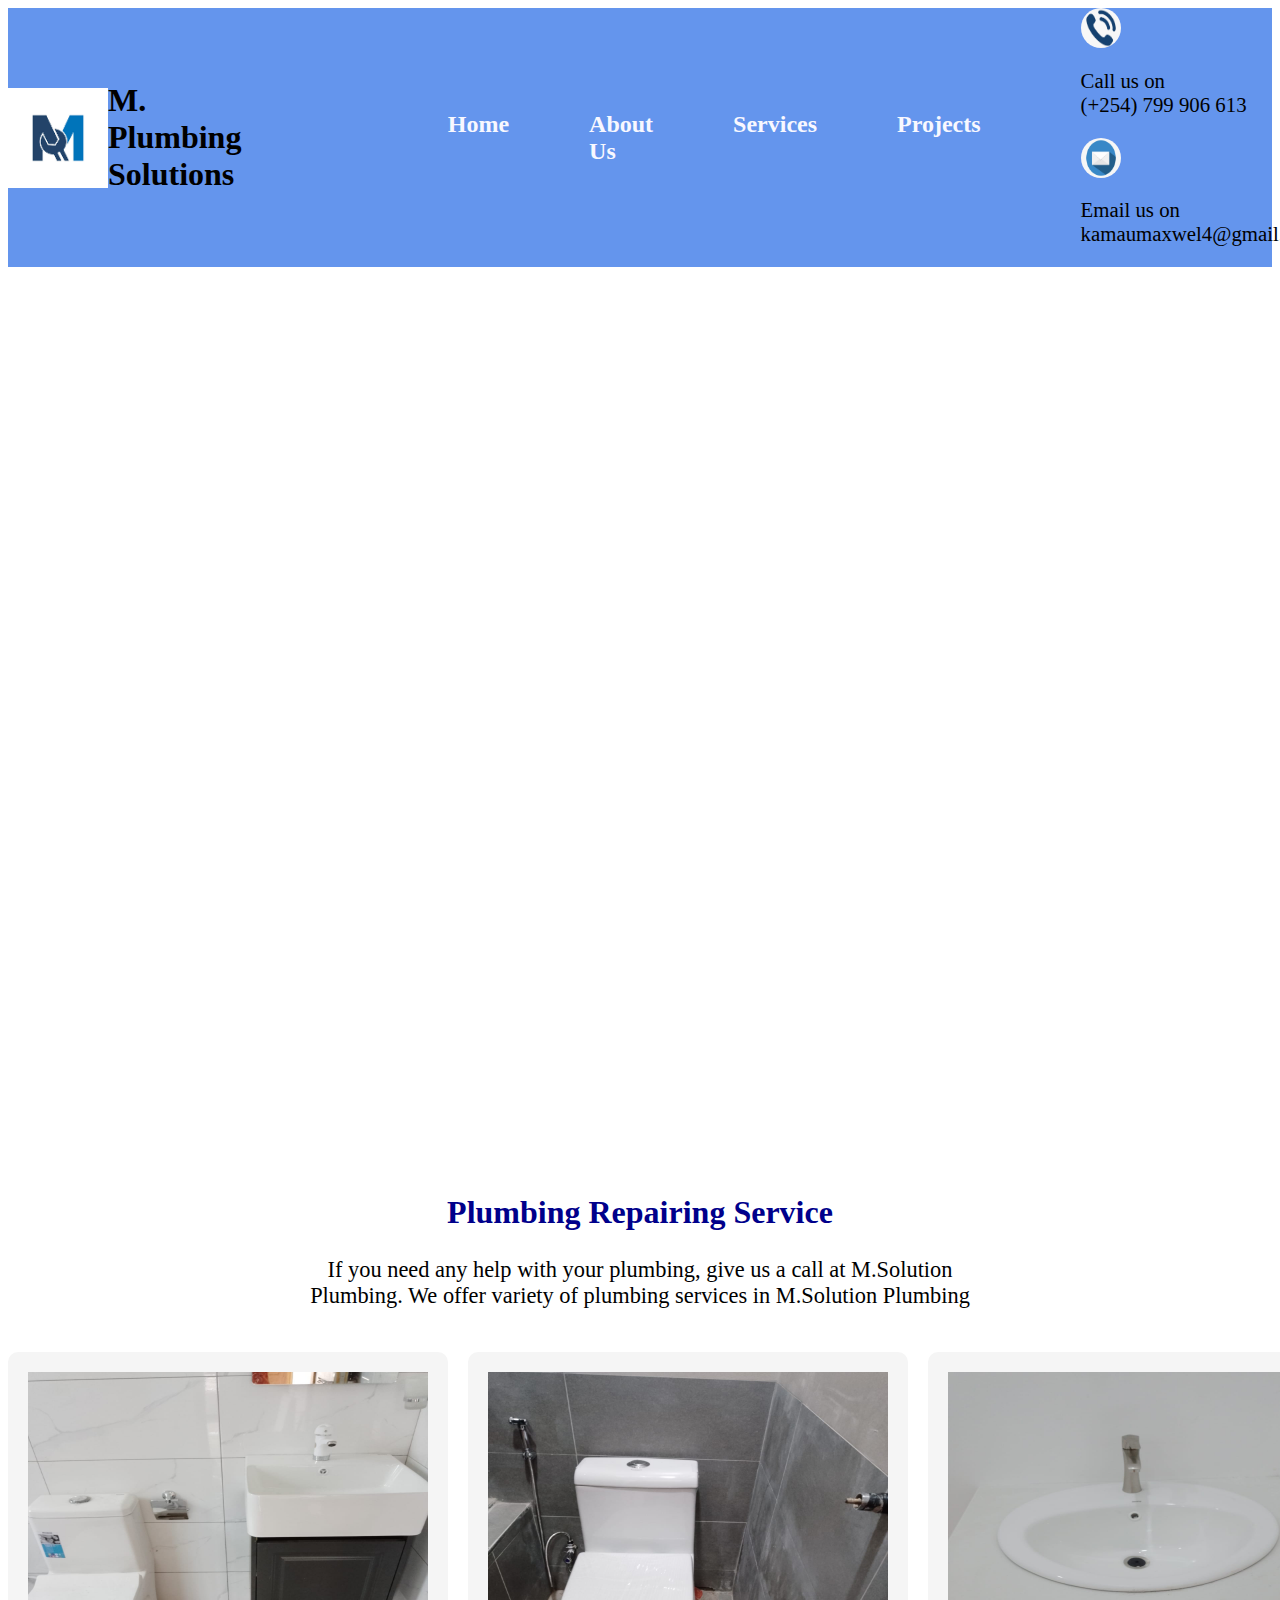
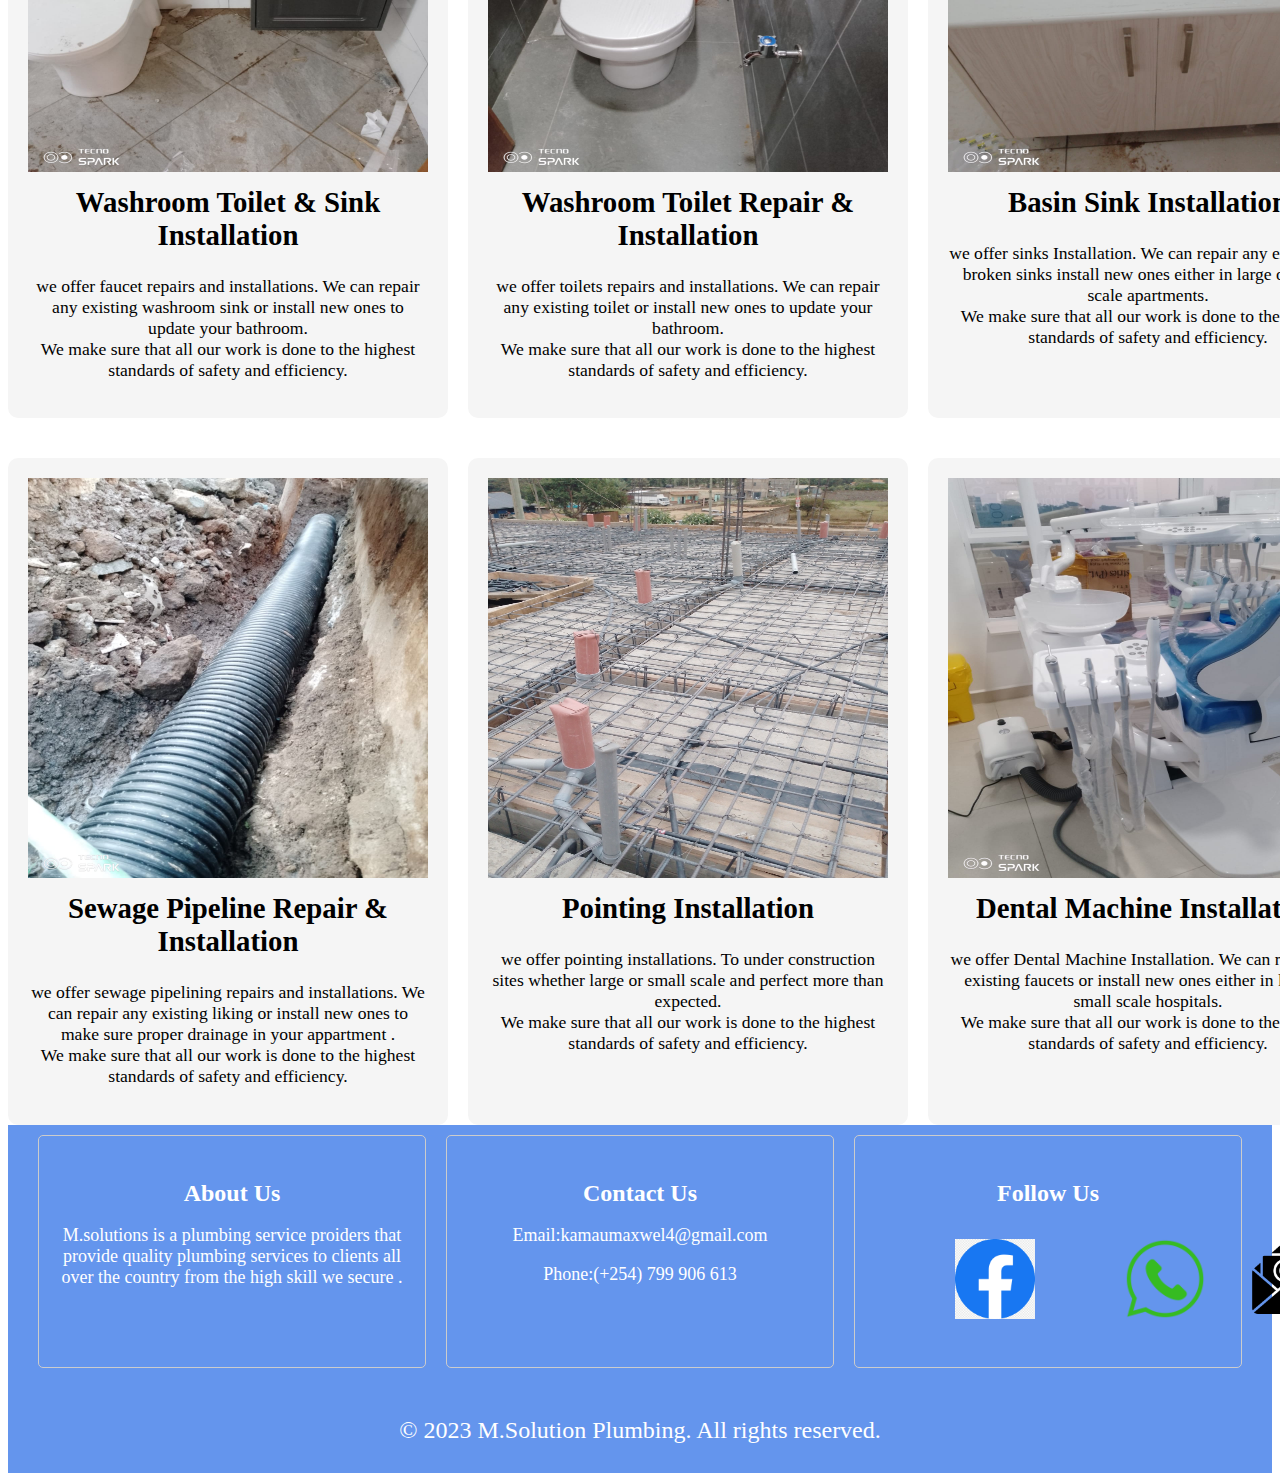
<file: index.html>
<!DOCTYPE html>
<html lang="en">
<head>
    <meta charset="UTF-8">
    <meta name="viewport" content="width=device-width, initial-scale=1.0">
    <title>plumbing website</title>
    <link rel="stylesheet" href="./style.css">
</head>
<body>
<header>
    <div class="heading">
        <img src="./images/m.solutions logo.png" width="100px" alt="logo">
       <h1>M. Plumbing Solutions </h1>
<ul>
    <li><a href="index.html">Home</a></li>
    <li><a href="about.html">About Us</a></li>
    <li><a href="services.html">Services</a></li>
    <li><a href="projects.html">Projects</a></li>
</ul>
      
<div id="cnt">
    <img src="./images/call.png" alt="call">
    <p>Call us on
    <br>(+254) 799 906 613</p>
    <img src="./images/email logo.png" alt="email">
    <p>Email us on
    <br>kamaumaxwel4@gmail.com</p>

</div>
    </div>
</header>


<div class="home">
    <div class="slide">
        <div class="content">
            <h1>M.SOLUTION PLUMBING</h1>
            <h3>Best Plumbing and maintenance service providers in Kenya</h3>
            <div class="buttons">
                <button id="bt1">Contact Us</button>
                <button id="bt2">Our Services</button>
            </div>
        </div>
        <img src="./images/plumb1.jpeg" alt="image">
    </div>
    <div class="slide">
        <div class="content">
            <h1>M.SOLUTION PLUMBING</h1>
            <h3>Best Plumbing and maintenance service providers in Kenya</h3>
            <div class="buttons">
                <button id="bt1">Contact Us</button>
                <button id="bt2">Our Services</button>
            </div>
        </div>
        <img src="./images/plumb2.jpeg" alt="image">
    </div>

    <div class="slide">
        <div class="content">
            <h1>M.SOLUTION PLUMBING</h1>
            <h3>Best Plumbing and maintenance service providers in Kenya</h3>
            <div class="buttons">
                <button id="bt1">Contact Us</button>
                <button id="bt2">Our Services</button>
            </div>
        </div>
        <img src="./images/plumb3.jpeg" alt="image">
    </div>

    <div class="slide">
        <div class="content">
            <h1>M.SOLUTION PLUMBING</h1>
            <h3>Best Plumbing and maintenance service providers in Kenya</h3>
            <div class="buttons">
                <button id="bt1">Contact Us</button>
                <button id="bt2">Our Services</button>
            </div>
        </div>
        <img src="./images/plumb4.jpeg" alt="image">
    </div> 

    <div class="slide">
        <div class="content">
            <h1>M.SOLUTION PLUMBING</h1>
            <h3>Best Plumbing and maintenance service providers in Kenya</h3>
            <div class="buttons">
                <button id="bt1">Contact Us</button>
                <button id="bt2">Our Services</button>
            </div>
        </div>
        <img src="./images/plumb5.jpeg" alt="image">
    </div>
</div>


<div class="photos">
    <h2>Plumbing Repairing Service</h2>
    <p> If you need any help with your plumbing, give us a call at M.Solution <br>
         Plumbing. We offer variety of plumbing services in M.Solution Plumbing</p>
</div>
<div class="main">
    <div class="image">
        <img src="./images/basin1.jpeg" alt="image">
        <h2>Washroom Toilet & Sink Installation</h2>
        <p> we offer faucet repairs and installations. We can repair any existing washroom sink or 
            install new ones to update your bathroom.<br>
             We make sure that all our work is done to the highest standards of safety and efficiency.</p>
      </div>
      <div class="image">
        <img src="./images/toilet.jpeg" alt="image">
        <h2>Washroom Toilet Repair & Installation</h2>
        <p> we offer toilets repairs and installations. We can repair any existing toilet or 
            install new ones to update your  bathroom.<br>
             We make sure that all our work is done to the highest standards of safety and efficiency.</p>
      </div>
   
      <div class="image">
        <img src="./images/toile4.jpeg" alt="image">
        <h2>Basin Sink Installation</h2>
        <p> we offer sinks Installation. We can repair any existing  or broken sinks 
            install new ones either in large or small scale apartments.<br>
             We make sure that all our work is done to the highest standards of safety and efficiency.</p>
      </div>



  <div class="image">
    <img src="./images/pro6.jpeg" alt="image">
    <h2>Sewage Pipeline Repair & Installation</h2>
    <p> we offer sewage pipelining repairs and installations. We can repair any existing liking  or 
        install new ones to make sure proper drainage in your appartment .<br>
         We make sure that all our work is done to the highest standards of safety and efficiency.</p>
  </div>

  <div class="image">
    <img src="./images/pro1.jpeg" alt="image">
    <h2>Pointing Installation</h2>
    <p> we offer pointing  installations. To under construction sites whether large or small scale and perfect more than expected.<br>
         We make sure that all our work is done to the highest standards of safety and efficiency.</p>
  </div>


  <div class="image">
    <img src="./images/plumb2.jpeg" alt="image">
    <h2>Dental Machine Installation</h2>
    <p> we offer Dental Machine Installation. We can repair any existing faucets or 
        install new ones either in large or small scale hospitals.<br>
         We make sure that all our work is done to the highest standards of safety and efficiency.</p>
  </div>

</div>

<footer class="footer">
    <div class="container">
        <div class="footer-content">
            <div class="footer-section about">
                <h3>About Us</h3>
                <p>M.solutions is a plumbing service proiders that provide quality plumbing services to clients all over the country from the high skill we secure .</p>
            </div>
            <div class="footer-section contact">
                <h3>Contact Us</h3>
                <p>Email:kamaumaxwel4@gmail.com</p>
                <p>Phone:(+254) 799 906 613</p>
            </div>
            <div class="footer-section social">
                <h3>Follow Us</h3>
                <div class="social-links">                          
                    <div id="facebook">
                        <a href="https://www.facebook.com/Kamau Maxy" target="_blank">
                        <img src="./images/facebok.png"></a>
                       
                        <div id="whatsapp">
                            <a href="https://wa.me/+254799906613" target="_blank">  
                            <img src="./images/watsapp.png"></a>
                        </div>

                        <div id="whatsapp">
                            <a href="mailto:kamaumaxwel4@gmail.com">
                                <img src="./images/gmail.png" alt="Gmail">
                            </a>
                        </div>
                        
                </div>

            </div>        
        </div>
    </div>
    <div class="footer-bottom">
        <p>&copy; 2023 M.Solution Plumbing. All rights reserved.</p>
    </div>
</footer>

    <script src="./sripts.js"></script>
</body>
</html>
</file>
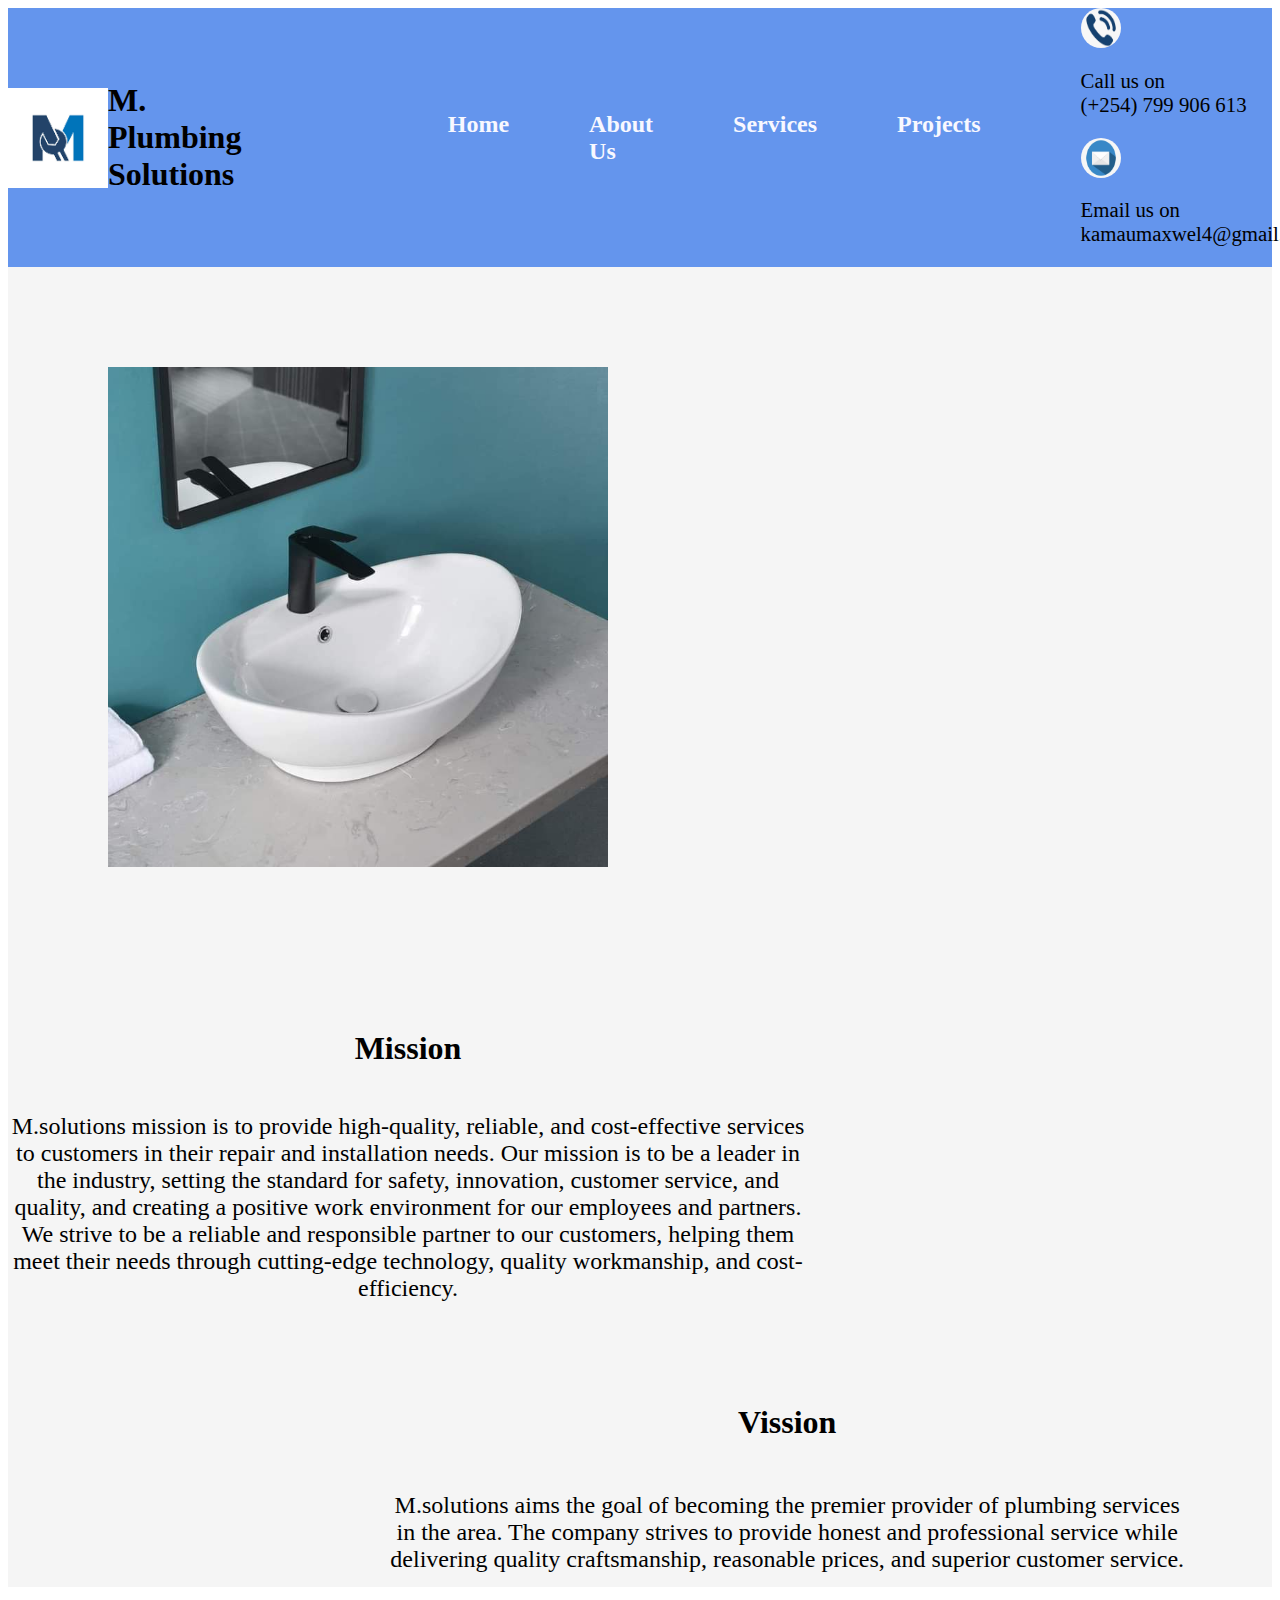
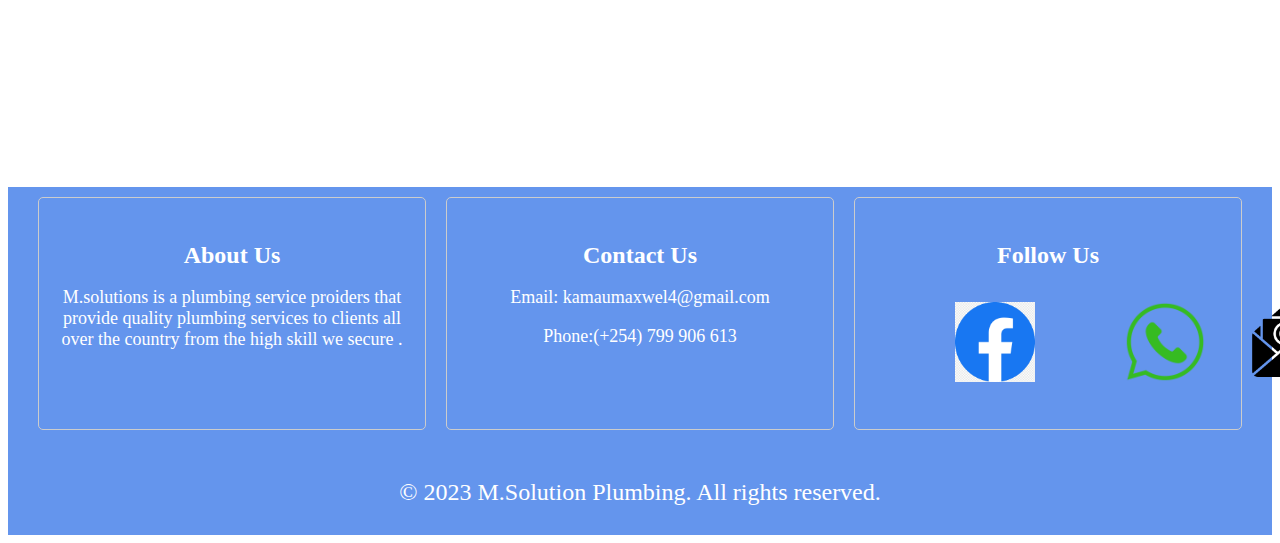
<file: about.html>
<!DOCTYPE html>
<html lang="en">
<head>
    <meta charset="UTF-8">
    <meta name="viewport" content="width=device-width, initial-scale=1.0">
    <title>about</title>
    <link rel="stylesheet" href="./style.css">
</head>
<body>
    <header>
        <div class="heading">
            <img src="./images/m.solutions logo.png" width="100px" alt="logo">
            <h1>M. Plumbing Solutions </h1>
    <ul>
        <li><a href="index.html">Home</a></li>
        <li><a href="about.html">About Us</a></li>
        <li><a href="services.html">Services</a></li>
        <li><a href="projects.html">Projects</a></li>
    </ul>
    <div id="cnt">
        <img src="./images/call.png" alt="call">
        <p>Call us on
        <br>(+254) 799 906 613</p>
        <img src="./images/email logo.png" alt="email">
        <p>Email us on
        <br>kamaumaxwel4@gmail.com</p>
    
    </div>
        </div>
    </header>
<div class="whole">
    <img src="./images/about.jpeg" width="500px">
    <div class="bout">
        <h1>Mission</h1>
        <p> M.solutions mission is to provide high-quality, reliable, and cost-effective services to customers 
            in their repair and installation needs. Our mission is to be a leader in the industry, setting the standard 
            for safety, innovation, customer service, and quality, and creating a positive work environment for our employees and partners. We strive to be a reliable and responsible partner to our customers,
             helping them meet their needs through cutting-edge technology, quality workmanship, and cost-efficiency.</p>
    </div>

<div class="bout2">
    <h2>Vission</h2>
    <p>M.solutions aims the goal of becoming the premier provider of plumbing services in the area. The company strives to provide honest and 
        professional service while delivering quality craftsmanship, reasonable prices, and superior customer service.</p>
</div>
</div>

<footer class="footer">
    <div class="container">
        <div class="footer-content">
            <div class="footer-section about">
                <h3>About Us</h3>
                <p>M.solutions is a plumbing service proiders that provide quality plumbing services to clients all over the country from the high skill we secure .</p>
            </div>
            <div class="footer-section contact">
                <h3>Contact Us</h3>
                <p>Email: kamaumaxwel4@gmail.com</p>
                <p>Phone:(+254) 799 906 613</p>
            </div>
            <div class="footer-section social">
                <h3>Follow Us</h3>
                <div class="social-links">                          
                    <div id="facebook">
                        <a href="https://www.facebook.com/Kamau Maxy" target="_blank">
                        <img src="./images/facebok.png"></a>
                       
                        <div id="whatsapp">
                            <a href="https://wa.me/+254799906613" target="_blank">  
                            <img src="./images/watsapp.png"></a>
                        </div>

                        <div id="whatsapp">
                            <a href="mailto:kamaumaxwel4@gmail.com">
                                <img src="./images/gmail.png" alt="Gmail">
                            </a>
                        </div>
                        
                </div>

            </div>        
        </div>
    </div>
    <div class="footer-bottom">
        <p>&copy; 2023 M.Solution Plumbing. All rights reserved.</p>
    </div>
</footer>


    <script src="./sripts.js"></script>
</body>
</html>
</file>
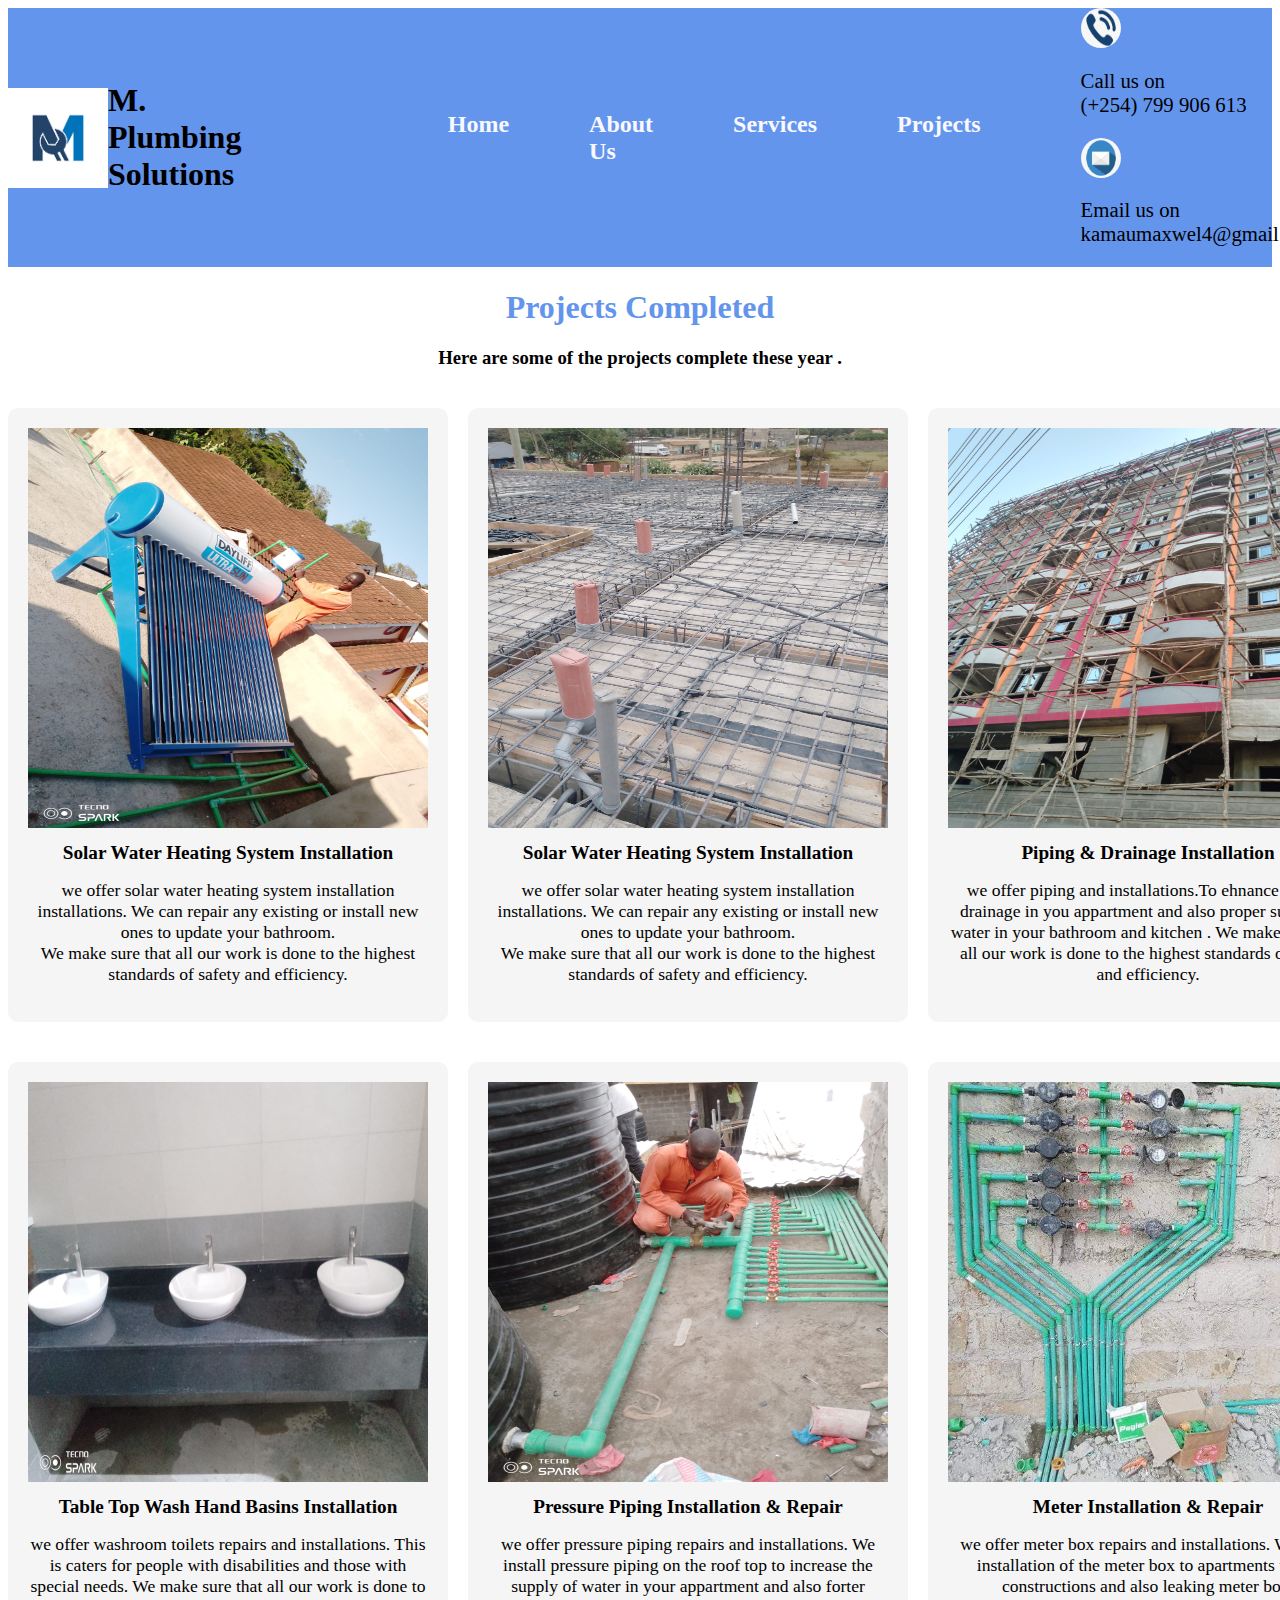
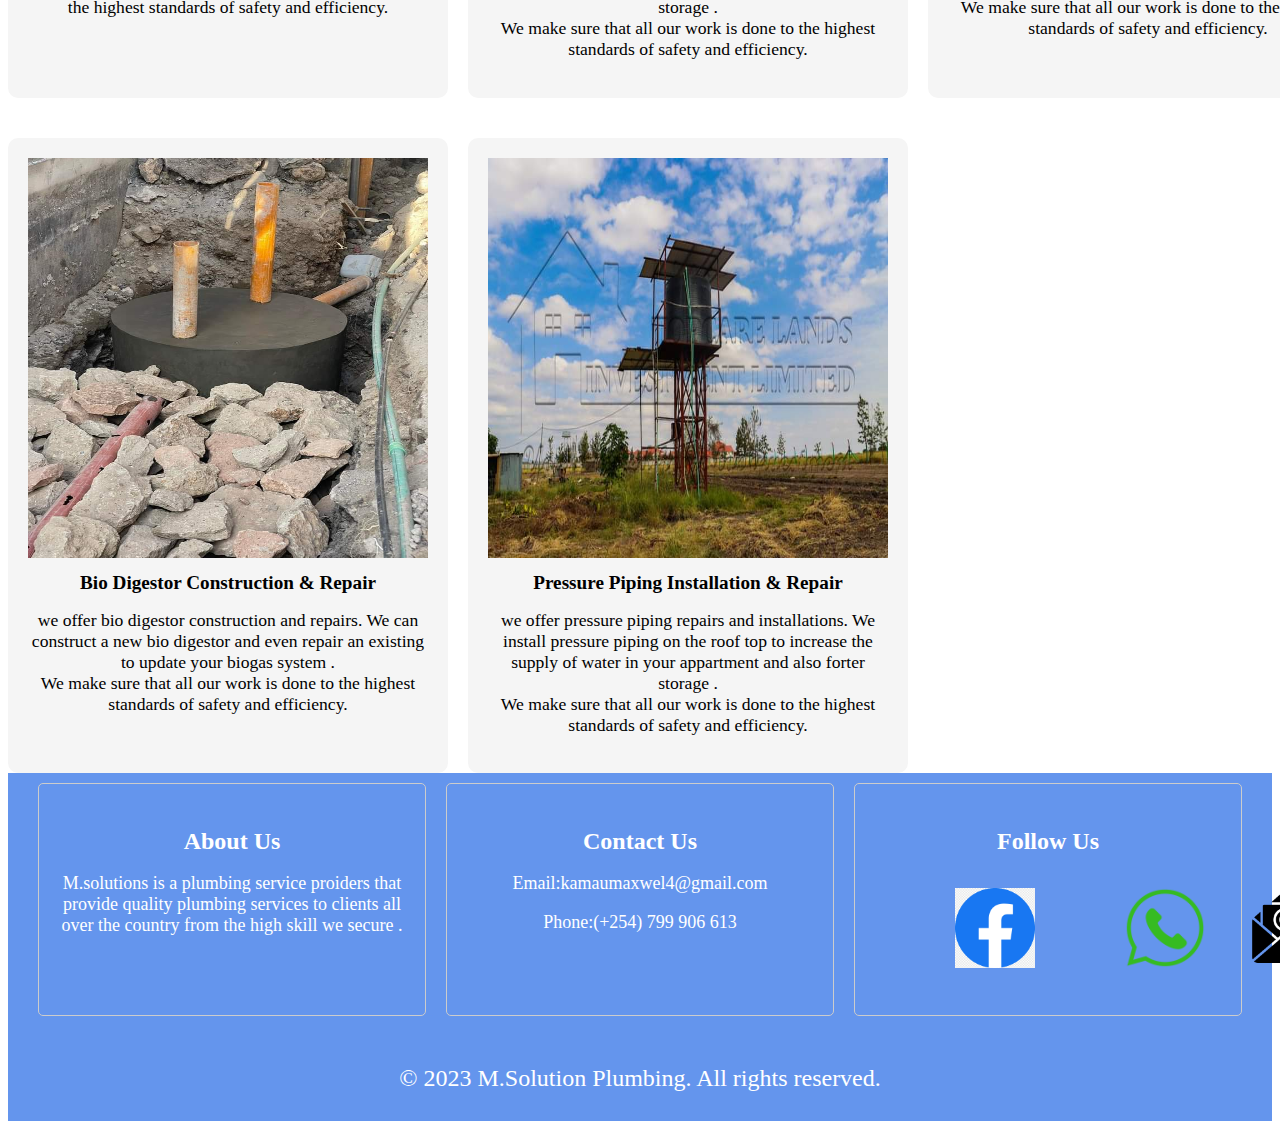
<file: projects.html>
<!DOCTYPE html>
<html lang="en">
<head>
    <meta charset="UTF-8">
    <meta name="viewport" content="width=device-width, initial-scale=1.0">
    <title>about</title>
    <link rel="stylesheet" href="./style.css">
</head>
<body>
    <header>
        <div class="heading">
            <img src="./images/m.solutions logo.png" width="100px" alt="logo">
            <h1>M. Plumbing Solutions </h1>
    <ul>
        <li><a href="index.html">Home</a></li>
        <li><a href="about.html">About Us</a></li>
        <li><a href="services.html">Services</a></li>
        <li><a href="projects.html">Projects</a></li>
    </ul>
    <div id="cnt">
        <img src="./images/call.png" alt="call">
        <p>Call us on
        <br>(+254) 799 906 613</p>
        <img src="./images/email logo.png" alt="email">
        <p>Email us on
        <br>kamaumaxwel4@gmail.com</p>
    
    </div>
        </div>
    </header>

<div class="pro">
    <h1>Projects Completed </h1>
    <h3>Here are some of the projects complete these year .</h3>




    <div class="main">
        <div class="image">
          <img src="./images/plumb1.jpeg" alt="image">
          <h2>Solar Water Heating System Installation</h2>
          <p> we offer solar water heating system installation installations. We can repair any existing  or 
              install new ones to update your bathroom.<br>
               We make sure that all our work is done to the highest standards of safety and efficiency.</p>
        </div>
        <div class="image">
          <img src="./images/pro1.jpeg" alt="image">
          <h2>Solar Water Heating System Installation</h2>
          <p> we offer solar water heating system installation installations. We can repair any existing  or 
              install new ones to update your bathroom.<br>
               We make sure that all our work is done to the highest standards of safety and efficiency.</p>
        </div>
        <div class="image">
          <img src="./images/pro2.jpeg" alt="image">
          <h2>Piping & Drainage Installation</h2>
          <p> we offer piping and installations.To ehnance proper drainage in you appartment and also proper supply of water 
            in your bathroom and kitchen .
            We make sure that all our work is done to the highest standards of safety and efficiency.
          </p>
        </div>
        <div class="image">
          <img src="./images/plumb4.jpeg" alt="image">
          <h2> Table Top Wash Hand Basins Installation</h2>
          <p> we offer washroom toilets repairs and installations. This is caters for people with disabilities and those with 
              special needs.
               We make sure that all our work is done to the highest standards of safety and efficiency.</p>
        </div>
      
        <div class="image">
          <img src="./images/plumb3.jpeg" alt="image">
          <h2>Pressure Piping Installation & Repair </h2>
          <p> we offer pressure piping repairs and installations. We install pressure piping on the roof top to increase 
              the supply of water in your appartment and also forter storage .<br>
               We make sure that all our work is done to the highest standards of safety and efficiency.</p>
        </div>
        
        <div class="image">
          <img src="./images/pro4.jpeg" alt="image">
          <h2>Meter Installation & Repair</h2>
          <p> we offer meter box  repairs and installations. We offer installation of the meter box to apartments under constructions 
              and also leaking meter box.<br>
               We make sure that all our work is done to the highest standards of safety and efficiency.</p>
        </div>


        <div class="image">
            <img src="./images/bio2 gas.jpeg" alt="image">
            <h2>Bio Digestor Construction & Repair</h2>
            <p> we offer bio digestor construction  and repairs. We can construct a new bio digestor and even 
             repair an existing to update your biogas system .<br>
                 We make sure that all our work is done to the highest standards of safety and efficiency.</p>
          </div>
    
    
          <div class="image">
            <img src="./images/well.jpeg" alt="image">
            <h2>Pressure Piping Installation & Repair </h2>
            <p> we offer pressure piping repairs and installations. We install pressure piping on the roof top to increase 
                the supply of water in your appartment and also forter storage .<br>
                 We make sure that all our work is done to the highest standards of safety and efficiency.</p>
          </div>
      
      </div>



</div>



<footer class="footer">
    <div class="container">
        <div class="footer-content">
            <div class="footer-section about">
                <h3>About Us</h3>
                <p>M.solutions is a plumbing service proiders that provide quality plumbing services to clients all over the country from the high skill we secure .</p>
            </div>
            <div class="footer-section contact">
                <h3>Contact Us</h3>
                <p>Email:kamaumaxwel4@gmail.com</p>
                <p>Phone:(+254) 799 906 613</p>
            </div>
            <div class="footer-section social">
                <h3>Follow Us</h3>
                <div class="social-links">                          
                    <div id="facebook">
                        <a href="https://www.facebook.com/Kamau Maxy" target="_blank">
                        <img src="./images/facebok.png"></a>
                       
                        <div id="whatsapp">
                            <a href="https://wa.me/+254799906613" target="_blank">  
                            <img src="./images/watsapp.png"></a>
                        </div>

                        <div id="whatsapp">
                            <a href="mailto:kamaumaxwel4@gmail.com">
                                <img src="./images/gmail.png" alt="Gmail">
                            </a>
                        </div>
                        
                </div>

            </div>        
        </div>
    </div>
    <div class="footer-bottom">
        <p>&copy; 2023 M.Solution Plumbing. All rights reserved.</p>
    </div>
</footer>
    


    <script src="./sripts.js"></script>
</body>
</html>
</file>
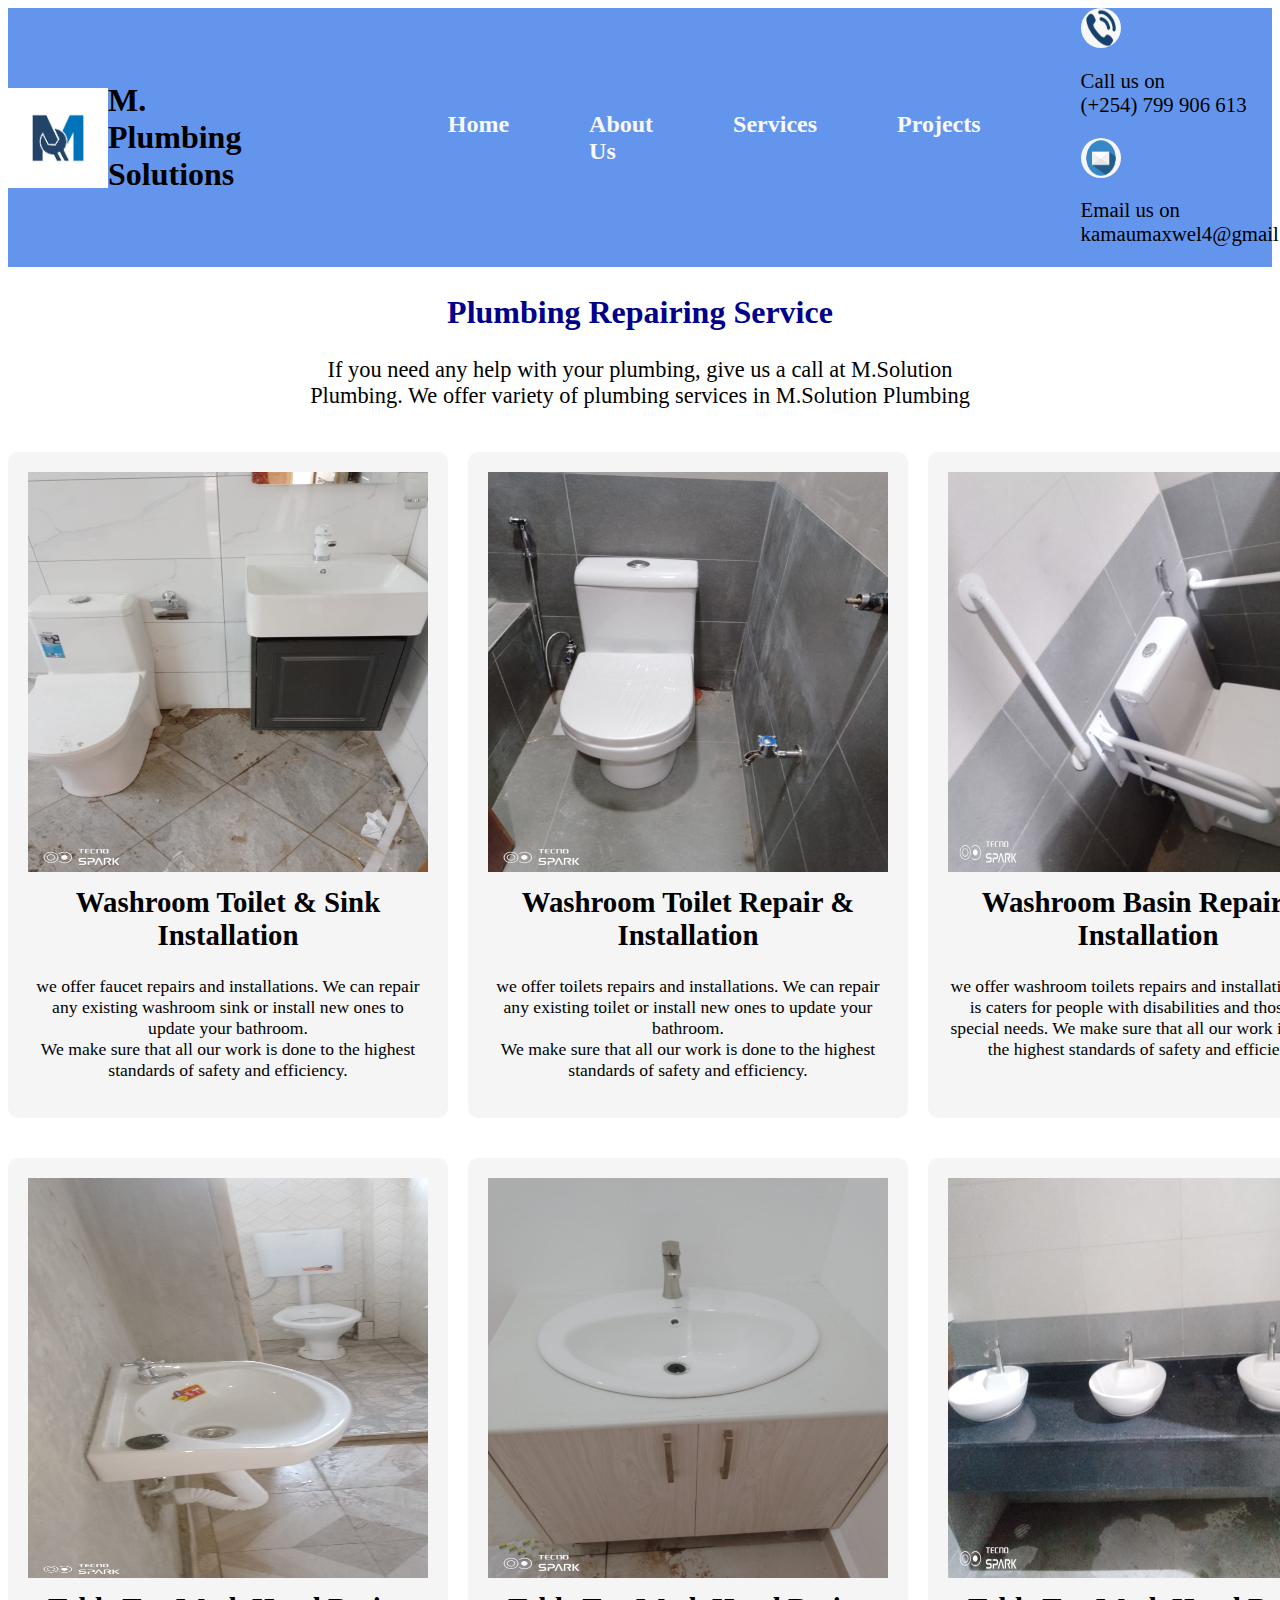
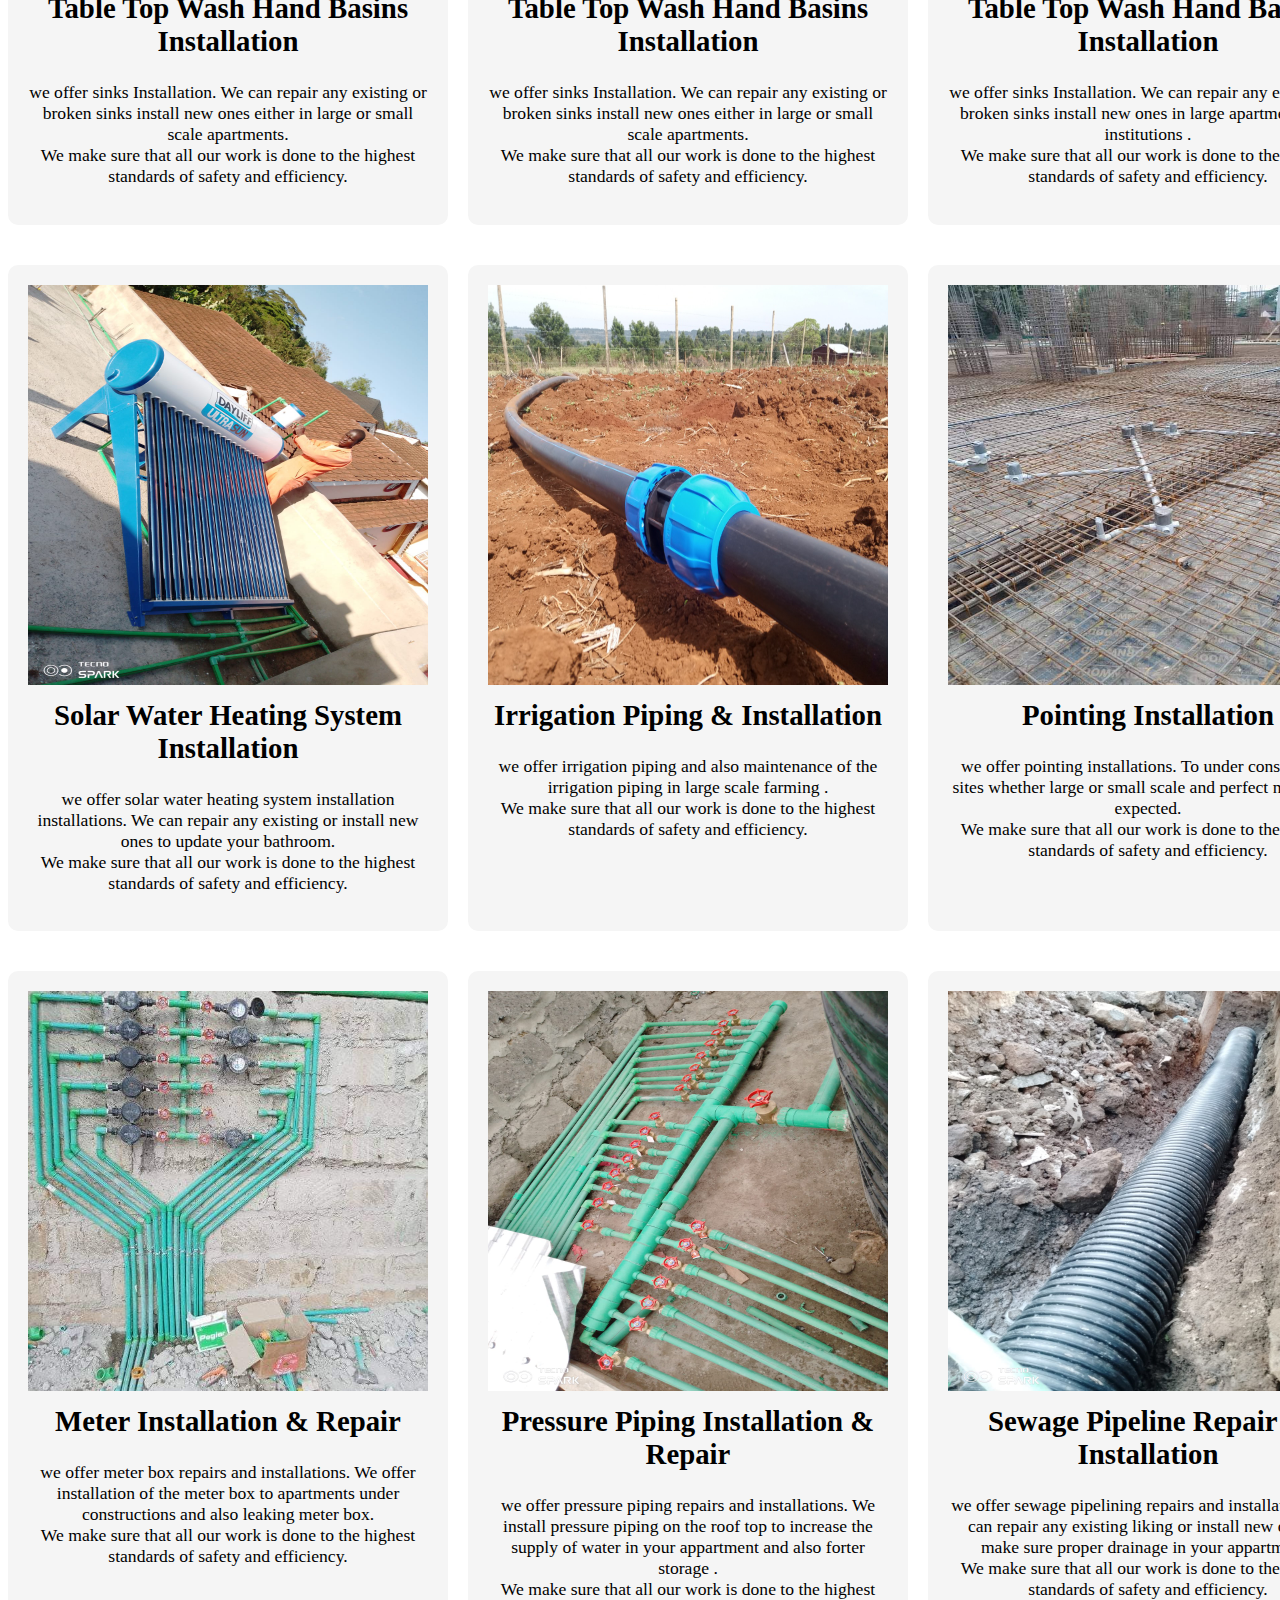
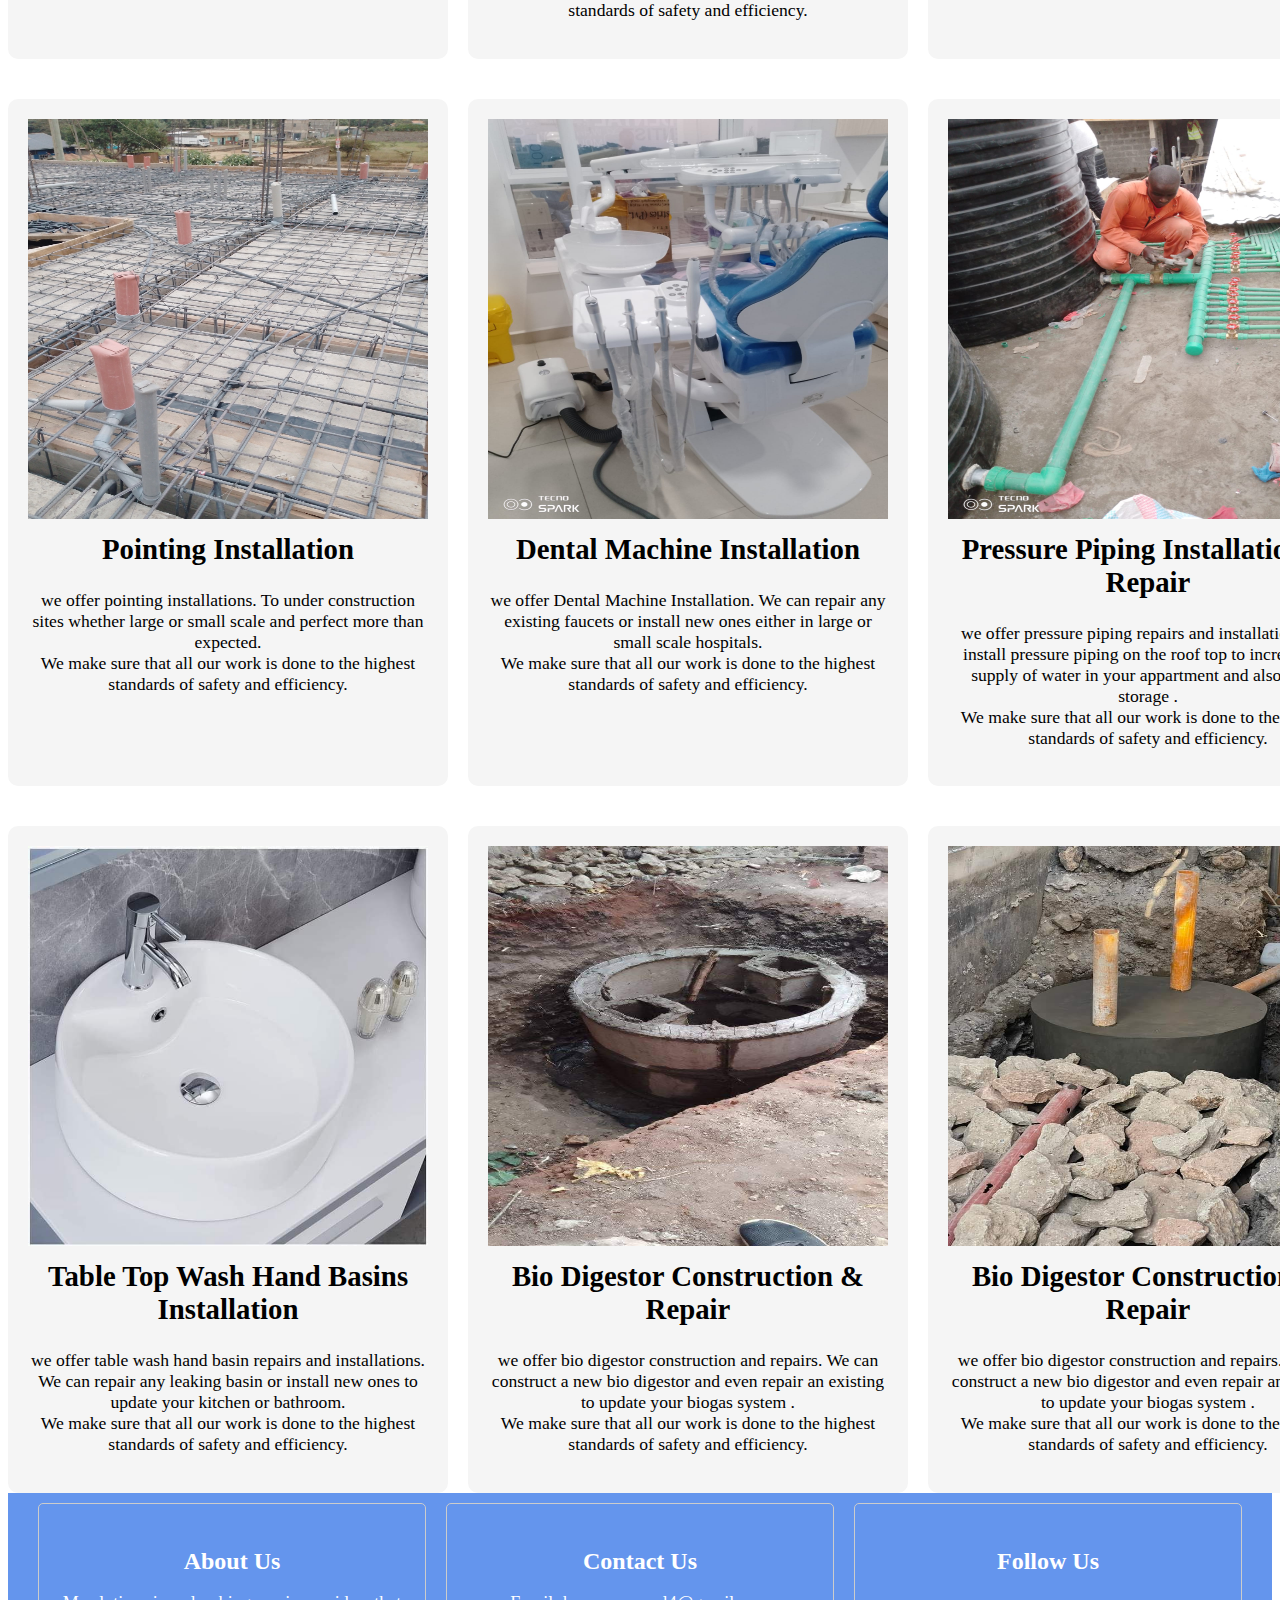
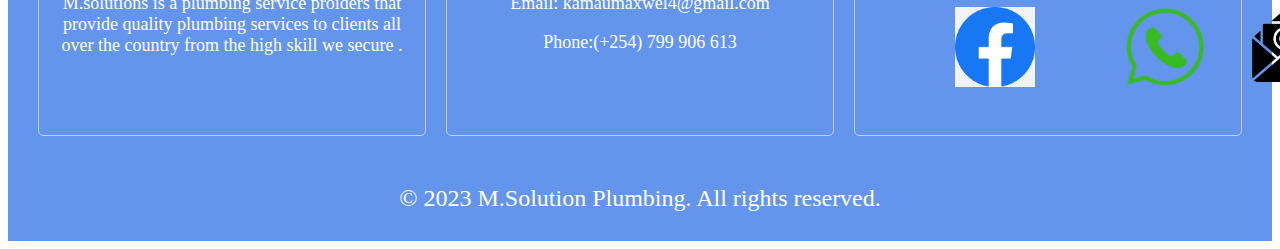
<file: services.html>
<!DOCTYPE html>
<html lang="en">
<head>
    <meta charset="UTF-8">
    <meta name="viewport" content="width=device-width, initial-scale=1.0">
    <title>about</title>
    <link rel="stylesheet" href="./style.css">
</head>
<body>
    <header>
        <div class="heading">
            <img src="./images/m.solutions logo.png" width="100px" alt="logo">
            <h1>M. Plumbing Solutions </h1>
    <ul>
        <li><a href="index.html">Home</a></li>
        <li><a href="about.html">About Us</a></li>
        <li><a href="services.html">Services</a></li>
        <li><a href="projects.html">Projects</a></li>
    </ul>
    <div id="cnt">
        <img src="./images/call.png" alt="call">
        <p>Call us on
        <br>(+254) 799 906 613</p>
        <img src="./images/email logo.png" alt="email">
        <p>Email us on
        <br>kamaumaxwel4@gmail.com</p>
    
    </div>
        </div>
    </header>



    <div class="photos">
        <h2>Plumbing Repairing Service</h2>
        <p> If you need any help with your plumbing, give us a call at M.Solution <br>
             Plumbing. We offer variety of plumbing services in M.Solution Plumbing</p>
    </div>
    <div class="main">
        <div class="image">
            <img src="./images/basin1.jpeg" alt="image">
            <h2>Washroom Toilet & Sink Installation</h2>
            <p> we offer faucet repairs and installations. We can repair any existing washroom sink or 
                install new ones to update your bathroom.<br>
                 We make sure that all our work is done to the highest standards of safety and efficiency.</p>
          </div>
          <div class="image">
            <img src="./images/toilet.jpeg" alt="image">
            <h2>Washroom Toilet Repair & Installation</h2>
            <p> we offer toilets repairs and installations. We can repair any existing toilet or 
                install new ones to update your  bathroom.<br>
                 We make sure that all our work is done to the highest standards of safety and efficiency.</p>
          </div>
      <div class="image">
        <img src="./images/toile2.jpeg" alt="image">
        <h2>Washroom  Basin Repair & Installation</h2>
        <p> we offer washroom toilets repairs and installations. This is caters for people with disabilities and those with 
            special needs.
             We make sure that all our work is done to the highest standards of safety and efficiency.</p>
      </div>
      <div class="image">
        <img src="./images/toile3.jpeg" alt="image">
        <h2> Table Top Wash Hand Basins Installation</h2>
        <p> we offer sinks Installation. We can repair any existing  or broken sinks 
            install new ones either in large or small scale apartments.<br>
             We make sure that all our work is done to the highest standards of safety and efficiency.</p>
      </div>
    
      <div class="image">
        <img src="./images/toile4.jpeg" alt="image">
        <h2> Table Top Wash Hand Basins Installation</h2>
        <p> we offer sinks Installation. We can repair any existing  or broken sinks 
            install new ones either in large or small scale apartments.<br>
             We make sure that all our work is done to the highest standards of safety and efficiency.</p>
      </div>
      
      <div class="image">
        <img src="./images/plumb4.jpeg" alt="image">
        <h2> Table Top Wash Hand Basins Installation</h2>
        <p> we offer sinks Installation. We can repair any existing  or broken sinks 
            install new ones  in large  apartments and institutions .<br>
             We make sure that all our work is done to the highest standards of safety and efficiency.</p>
      </div>
    


      <div class="image">
        <img src="./images/plumb1.jpeg" alt="image">
        <h2>Solar Water Heating System Installation</h2>
        <p> we offer solar water heating system installation installations. We can repair any existing  or 
            install new ones to update your bathroom.<br>
             We make sure that all our work is done to the highest standards of safety and efficiency.</p>
      </div>



      <div class="image">
        <img src="./images/water2.jpeg" alt="image">
        <h2>Irrigation Piping & Installation </h2>
        <p> we offer irrigation piping and also maintenance of the irrigation piping 
            in large scale farming .<br>
             We make sure that all our work is done to the highest standards of safety and efficiency.</p>
      </div>



      <div class="image">
        <img src="./images/pointing.jpeg" alt="image">
        <h2>Pointing Installation</h2>
        <p> we offer pointing  installations. To under construction sites whether large or small scale and perfect more than expected.<br>
             We make sure that all our work is done to the highest standards of safety and efficiency.</p>
      </div>


      <div class="image">
        <img src="./images/pro4.jpeg" alt="image">
        <h2>Meter Installation & Repair</h2>
        <p> we offer meter box  repairs and installations. We offer installation of the meter box to apartments under constructions 
            and also leaking meter box.<br>
             We make sure that all our work is done to the highest standards of safety and efficiency.</p>
      </div>



      <div class="image">
        <img src="./images/pro5.jpeg" alt="image">
        <h2>Pressure Piping Installation & Repair </h2>
        <p> we offer pressure piping repairs and installations. We install pressure piping on the roof top to increase 
            the supply of water in your appartment and also forter storage .<br>
             We make sure that all our work is done to the highest standards of safety and efficiency.</p>
      </div>



      <div class="image">
        <img src="./images/pro6.jpeg" alt="image">
        <h2>Sewage Pipeline Repair & Installation</h2>
        <p> we offer sewage pipelining repairs and installations. We can repair any existing liking  or 
            install new ones to make sure proper drainage in your appartment .<br>
             We make sure that all our work is done to the highest standards of safety and efficiency.</p>
      </div>
      <div class="image">
        <img src="./images/pro1.jpeg" alt="image">
        <h2>Pointing Installation</h2>
        <p> we offer pointing  installations. To under construction sites whether large or small scale and perfect more than expected.<br>
             We make sure that all our work is done to the highest standards of safety and efficiency.</p>
      </div>


    
  <div class="image">
    <img src="./images/plumb2.jpeg" alt="image">
    <h2>Dental Machine Installation</h2>
    <p> we offer Dental Machine Installation. We can repair any existing faucets or 
        install new ones either in large or small scale hospitals.<br>
         We make sure that all our work is done to the highest standards of safety and efficiency.</p>
  </div>
      <div class="image">
        <img src="./images/plumb3.jpeg" alt="image">
        <h2>Pressure Piping Installation & Repair </h2>
        <p> we offer pressure piping repairs and installations. We install pressure piping on the roof top to increase 
            the supply of water in your appartment and also forter storage .<br>
             We make sure that all our work is done to the highest standards of safety and efficiency.</p>
      </div>
      

      <div class="image">
        <img src="./images/wash basin.jpeg" alt="image">
        <h2> Table Top Wash Hand Basins Installation</h2>
        <p> we offer table wash hand basin repairs and installations. We can repair any leaking basin or 
            install new ones to update your kitchen or bathroom.<br>
             We make sure that all our work is done to the highest standards of safety and efficiency.</p>
      </div>


      <div class="image">
        <img src="./images/biogas.jpeg" alt="image">
        <h2>Bio Digestor Construction & Repair</h2>
        <p> we offer bio digestor construction  and repairs. We can construct a new bio digestor and even 
         repair an existing to update your biogas system .<br>
             We make sure that all our work is done to the highest standards of safety and efficiency.</p>
      </div>


      <div class="image">
        <img src="./images/bio2 gas.jpeg" alt="image">
        <h2>Bio Digestor Construction & Repair</h2>
        <p> we offer bio digestor construction  and repairs. We can construct a new bio digestor and even 
         repair an existing to update your biogas system .<br>
             We make sure that all our work is done to the highest standards of safety and efficiency.</p>
      </div>

    </div>

    <footer class="footer">
        <div class="container">
            <div class="footer-content">
                <div class="footer-section about">
                    <h3>About Us</h3>
                    <p>M.solutions is a plumbing service proiders that provide quality plumbing services to clients all over the country from the high skill we secure .</p>
                </div>
                <div class="footer-section contact">
                    <h3>Contact Us</h3>
                    <p>Email: kamaumaxwel4@gmail.com</p>
                    <p>Phone:(+254) 799 906 613</p>
                </div>
                <div class="footer-section social">
                    <h3>Follow Us</h3>
                    <div class="social-links">                          
                        <div id="facebook">
                            <a href="https://www.facebook.com/Kamau Maxy" target="_blank">
                            <img src="./images/facebok.png"></a>
                           
                            <div id="whatsapp">
                                <a href="https://wa.me/+254799906613" target="_blank">  
                                <img src="./images/watsapp.png"></a>
                            </div>

                            <div id="whatsapp">
                                <a href="mailto:kamaumaxwel4@gmail.com">
                                    <img src="./images/gmail.png" alt="Gmail">
                                </a>
                            </div>
                            
                    </div>
    
                </div>        
            </div>
        </div>
        <div class="footer-bottom">
            <p>&copy; 2023 M.Solution Plumbing. All rights reserved.</p>
        </div>
    </footer>
    
    <script src="./sripts.js"></script>
</body>
</html>
</file>
<file: style.css>
.heading {
    display: flex;
    align-items: center;
    background-color: cornflowerblue;
    width: auto;
    
  }
  button:hover {
    background-color:palegoldenrod;
    cursor: pointer;
  }

  .heading ul {
    list-style: none;
    margin-left: 10%;
    padding: 40px;
    display: flex;
  }
  
  .heading li {
    padding: 40px;
    font-size: 1.5rem;
    font-weight: 900;
  }
  
  .heading ul li a {
    color: ghostwhite;
    text-decoration: none;
  }
  
  h1 {
    font-family: fantasy;
  }
  
  .home {
    position: relative;
    height: 100vh;
    overflow: hidden;
  }
  
  .slide {
    position: absolute;
    top: 0;
    left: 0;
    width: 100%;
    height: 100%;
    opacity: 0;
    transition: opacity 0.5s ease;
  }
  
  .slide.active {
    opacity: 1;
  }
  
  .content {
    position: absolute;
    top: 50%;
    left: 50%;
    transform: translate(-50%, -50%);
    text-align: center;
    z-index: 1;
  }
  
  .slide h1,
  .slide h3 {
    color: #fff;
    margin-bottom: 10px;
  }
  
  .buttons {
    margin-top: 20px;
  }
  
  .buttons button {
    padding: 10px 20px;
    margin: 5px;
    background-color: cornflowerblue;
    color: #fff;
    border: none;
    border-radius: 4px;
    cursor: pointer;
  }
  
  .slide img {
    position: absolute;
    top: 0;
    left: 0;
    width: 100%;
    height: 100%;
    object-fit: cover;
  }
  
  .image {
    text-align: center;
  }
  
  .photos h2 {
    font-size: 2.0rem;
    color: darkblue;
  }
  
  .photos p {
    font-size: 1.4rem;
  }
  
  .photos {
    text-align: center;
    font-size: large;
  }
  
  .main {
    display: grid;
    grid-template-columns: repeat(3, 1fr);
    gap: 20px;
  }
  
  .image {
    background-color: #f5f5f5;
    padding: 20px;
    border-radius: 10px;
    margin-top: 20px;
  }
  
  .image img {
    width: 400px;
    height: 400px;
  }
  
  .image h2 {
    margin-top: 10px;
    font-size: 1.8rem;
    font-weight: 700;
  }
  
  .image p {
    margin-top: 10px;
    font-size: 1.1rem;
  }
  
  
  .bout {
    display: flex;
    flex-direction: column;
    align-items: center;
    justify-content: center;
    height: 400px;
    width: 800px;
    margin-bottom: 20px;
    /* margin-left: 30%; */
  }
  
  .bout h1,
  .bout p {
    text-align: center;
    width: 100%;
  }
  
  .bout h1 {
    font-weight: 800;
    font-size: 2rem;
  }
  
  .bout p {
    font-size: 1.5rem;
  }
  
  .bout2 {
    display: flex;
    flex-direction: column;
    align-items: center;
    justify-content: center;
    height: 200px;
    width: 800px;
    margin-left: 30%;
    margin-bottom: 200px;
  }
  
  .bout2 h1 {
    font-weight: 800;
    font-size: 2.0rem;
  }
  
  .bout2 h2,
  .bout2 p {
    text-align: center;
    width: 100%;
  }
  
  .bout2 h2 {
    font-weight: 800;
    font-size: 2.0rem;
  }
  
  .bout2 p {
    font-size: 1.5rem;
  }
  
  .whole {
    background-color: #f5f5f5;
  }
  
  .pro {
    text-align: center;
  }
  
  .pro h1 {
    font-weight: 900;
  }
  
  .pro h2 {
    font-size: 1.5rem;
    font-size: larger;
  }
  
  #cnt {
    display: grid;
    margin-left: 20px;
    /* background-color: skyblue; */
  }
  
  #cnt img {
    width: 40px;
    height: 40px;
    border-radius: 50%;
    float: left;
  }
  
  #cnt p {
    font-size: 1.3rem;
  }
  
  .pro h1 {
    color: cornflowerblue;
  }
  
  #facebook {
    display: flex;
    padding: 50px;
    width: 50px;
    height: 50px;
    border-radius: 50%;
  }
  
  #facebook img {
    width: 80px;
  }
  
  #whatsapp {
    padding-left: 60px;
  }
  

.bout {
  float: left;
  margin-right: 20px; 
}

.whole img {
  float:left;
  margin: 100px;
}










.footer {
  background-color: cornflowerblue;
  color: #fff;
  font-size: larger;
}

.container {
  margin: 0 auto;
  padding: 0 20px;
  font-size:large;
  align-items: center;
  flex-wrap: wrap;
}
.container p{
  font-size: x-large;
}
.footer-content {
  display: flex;
  flex-wrap: wrap;
  justify-content: space-between;
}

.footer-section {
  flex: 1 0 300px;
  margin-bottom: 20px;
}




/* Your existing CSS styles */
/* 
.footer {
  background-color: #f2f2f2;
  padding: 20px 0;
  position: absolute;
  bottom: 0;
  width: 100%;
}

.container {
  display: flex;
  justify-content: space-between;
  align-items: center;
  flex-wrap: wrap;
} */

.footer-section {
  flex: 1;
  margin: 10px;
  padding: 20px;
  border: 1px solid #ccc;
  border-radius: 5px;
}

.footer-section h3 {
  font-size:x-large;
  margin-bottom: 10px;
  text-align: center;
}

.footer-section p {
  font-size:large;
  margin-bottom: 5px;
  text-align: center;
}

.footer-bottom {
  width: 100%;
  text-align: center;
  margin-top: 10px;
  padding: 5px 0;
}

.social-links {
  display: flex;
  align-items: center;
  gap:10px;
}

#facebook{
  margin-left: 30px;
  display: flex;
  align-items: center;
  width: 30px;
  height: 30px;
}
#whatsapp {
  margin-left: 30px;
  display: flex;
  align-items: center;
  width: 30px;
  height: 30px;
}

/* Default styles for larger screens */
/* You can define your existing styles here */

/* Media query for small screens */
@media (max-width: 768px) {
  body {
    font-size: 14px;
  }

  .heading {
    padding:5px;
    width: 100%;
  }
  .heading h1{
    font-size: small;
  }
  .heading img{
    width:50px;
    height:30px;
  }

  .heading ul {
    margin-left:2%;
    padding:10px;
    display:grid;
  }
  
  .heading li {
    padding:10px;
  }
  #cnt p {
    font-size: small;
    display: grid;
  }
#cnt img {
  width:50px;
  height:30px;
}
  .home .slide {
    display: block;
    text-align: center;
  }

  .home .slide img {
    max-width: 100%;
    height: auto;
  }

  .photos, .main .image {
    text-align: center;
  }

  .footer {
    text-align: center;
    padding: 10px;
  }
}
</file>
